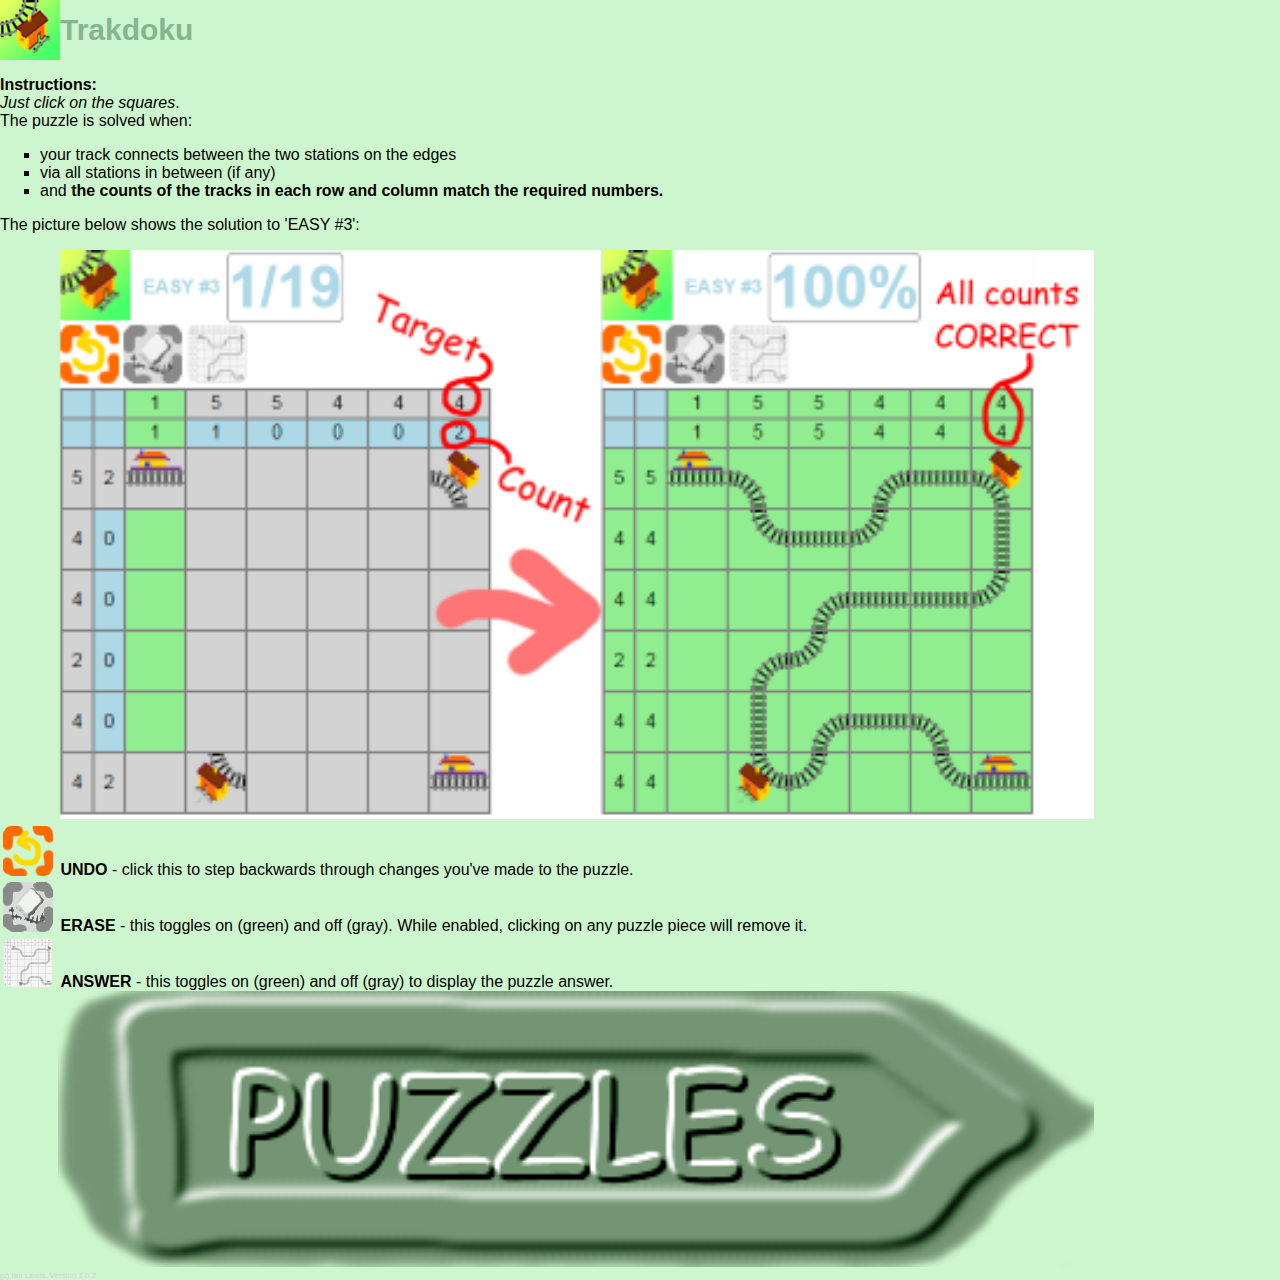
<file: app/assets/www/index.html>
<!DOCTYPE html>
<html> <!-- manifest="trakdoku.appcache"> -->
<head>
<title>Trakdoku</title>
<meta charset="UTF-8">

<link rel="stylesheet" type="text/css" href="style/trakdoku.css"/>

<link rel="icon" sizes="32x32" href="img/icons/trakdoku_icon32.png" type='image/png'>
<link rel="icon" sizes="128x128" href="img/icons/trakdoku_icon128.png" type='image/png'>
<link rel="icon" sizes="192x192" href="img/icons/trakdoku_icon192.png" type='image/png'>

<link rel="apple-touch-icon" href="img/icons/trakdoku_icon60.png">
<link rel="apple-touch-icon" sizes="76x76" href="img/icons/trakdoku_icon76.png">
<link rel="apple-touch-icon" sizes="120x120" href="img/icons/trakdoku_icon120.png">
<link rel="apple-touch-icon" sizes="152x152" href="img/icons/trakdoku_icon152.png">
<link rel="apple-touch-icon-precomposed" href="img/icons/trakdoku_icon196.png"/>

<meta name="apple-mobile-web-app-capable" content="yes">
<meta name="mobile-web-app-capable" content="yes">

<meta name="viewport" content="width=device-width, initial-scale=1.0, minimal-ui">

<meta name="apple-mobile-web-app-status-bar-style" content="black-translucent">

<script src="js/trakdoku.js"></script>
<script src="js/index.js"></script>

</head>
<body>
<div class='title_div'><img src="img/icons/trakdoku_icon60.png"><span>Trakdoku</span></div>
<p>
<b>Instructions:</b><br/>
<i>Just click on the squares</i>.<br/>
The puzzle is solved when:</p>
<ul>
<li>your track connects between the two stations on the edges</li>
<li>via all stations in between (if any)</li>
<li>and <b>the counts of the tracks in each row and column match the required numbers.</b></li>
</ul>

<p>The picture below shows the solution to 'EASY #3':</p>

<div class="help_image">
    <img src='img/help/example.png'/>
</div>

<div class="icon_overview">
    <img src="img/icons/undo.png">
    <div><b>UNDO</b> - click this to step backwards through changes you've made to the puzzle.
    </div>
</div>

<div class="icon_overview">
    <img src="img/icons/erase.png">
    <div><b>ERASE</b> - this toggles on (green) and off (gray). While enabled, clicking on any
        puzzle piece will remove it.
    </div>
</div>

<div class="icon_overview">
    <img src="img/icons/answer.png">
    <div><b>ANSWER</b> - this toggles on (green) and off (gray) to display the puzzle answer.
    </div>
</div>


<div class="help_image">
    <a href="javascript:app_next_page('puzzles.html');"><img src="img/help/puzzles_arrow.png"></a>
</div>

<div class="footer">(c) Ian Lewis. Version 1.0.2</div>
</body>
</html>
</file>
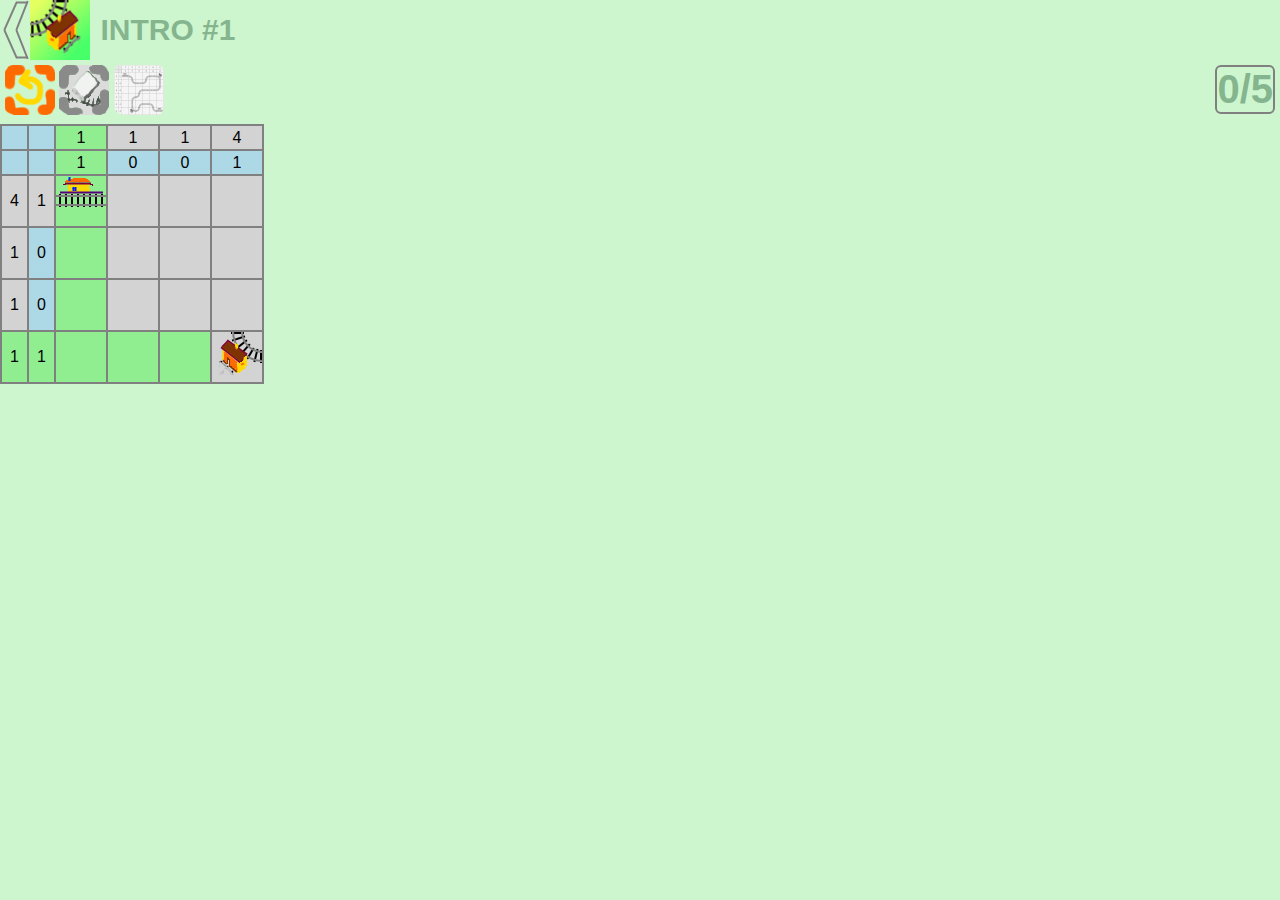
<file: app/assets/www/puzzle.html>
<!DOCTYPE html>
<html> <!-- manifest="trakdoku.appcache"> -->
<head>
<meta charset="UTF-8">
<title>Trakdoku</title>
<link rel="stylesheet" type="text/css" href="style/trakdoku.css"/>
<link rel="icon" sizes="192x192" href="img/icons/trakdoku_icon192.png" type='image/png'>
<meta name="viewport" content="width=device-width, initial-scale=1.0, minimal-ui">
<script src="js/trakdoku.js"></script>
<script src="js/puzzle.js"></script>

<script>

/* window.onresize = msg; */
function msg() {
    // get all the track img elements (IE 9+)
    var cells = document.getElementsByClassName('cell');
    // check the current screen dimensions
    var current_width = document.documentElement.clientWidth / puzzle_width; // width of screen in CSS pixels / cells
    var current_height = document.documentElement.clientHeight / puzzle_height; // height of screen in CSS pixels / cells
    // the puzzle should fit into EITHER the width or height, whichever is smaller
    var size = current_width;
    if (current_height < current_width)
    {
        size = current_height;
    }
    size = Math.floor(size * 0.9);
    for (var i=0; i<cells.length; i++)
    {
        var e = cells[i];
        e.style.width = size+'px';
        e.style.height = e.style.width;
    }
    //location.href = '#';
    location.href = '#puzzle';
    //alert('width,height='+document.documentElement.clientWidth+','+document.documentElement.clientHeight+'+cells='+cells.length);
}

</script>
</head>
<body onload="javascript:trakdoku_loaded('puzzle');">

<div class='title_div'><a href="javascript:app_next_page('puzzles.html');"><img src="img/icons/back_icon.png"></a> <span id='title'></span></div>

<div id="menu">

<a href="javascript:undo();"><img id='undo_icon' src='img/icons/undo.png' title='UNDO last update'/></a>
<a href="javascript:erase();"><img id='erase_icon' src='img/icons/erase.png' title='ERASE mode'/></a>
<a href="javascript:answer('puzzle')"><img id='answer_icon' src='img/icons/answer.png' title='ANSWER'/></a>
<!-- <a href="javascript:build('puzzle');"><img id='build_icon' src='img/icons/build.png' title='BUILD mode'/></a>
<span id='build_icons' class='build_icons_hidden'>
    <a href="javascript:fixed()"><img id='fixed_icon' src='img/icons/fixed.png' title='Change track pieces to STATIONS'/></a>
    <a href="javascript:save_state('puzzle')"><img id='save_icon' src='img/icons/save.png' title='SAVE this puzzle to homepage'/></a>
    <a href="javascript:row_plus('puzzle')"><img id='row_plus_icon' src='img/icons/row_plus.png' title='ADD A ROW'/></a>
    <a href="javascript:col_plus('puzzle')"><img id='col_plus_icon' src='img/icons/col_plus.png' title='ADD A COLUMN'/></a>
    <a href="javascript:row_minus('puzzle')"><img id='row_minus_icon' src='img/icons/row_minus.png' title='REMOVE A ROW'/></a>
    <a href="javascript:col_minus('puzzle')"><img id='col_minus_icon' src='img/icons/col_minus.png' title='REMOVE A COLUMN'/></a>
</span>
-->
    <span id='score'>0</span>
</div>

<table id='puzzle' class='puzzle'>
</table>
<div id='status'></div>
<script>
    //localStorage.setItem("foo","Hello World?");
    //alert("Hello querystring='"+localStorage.getItem("querystring")+"', foo="+localStorage.getItem("foo")+", bah="+localStorage.getItem("bah"));

</script>
</body>
</html>
</file>
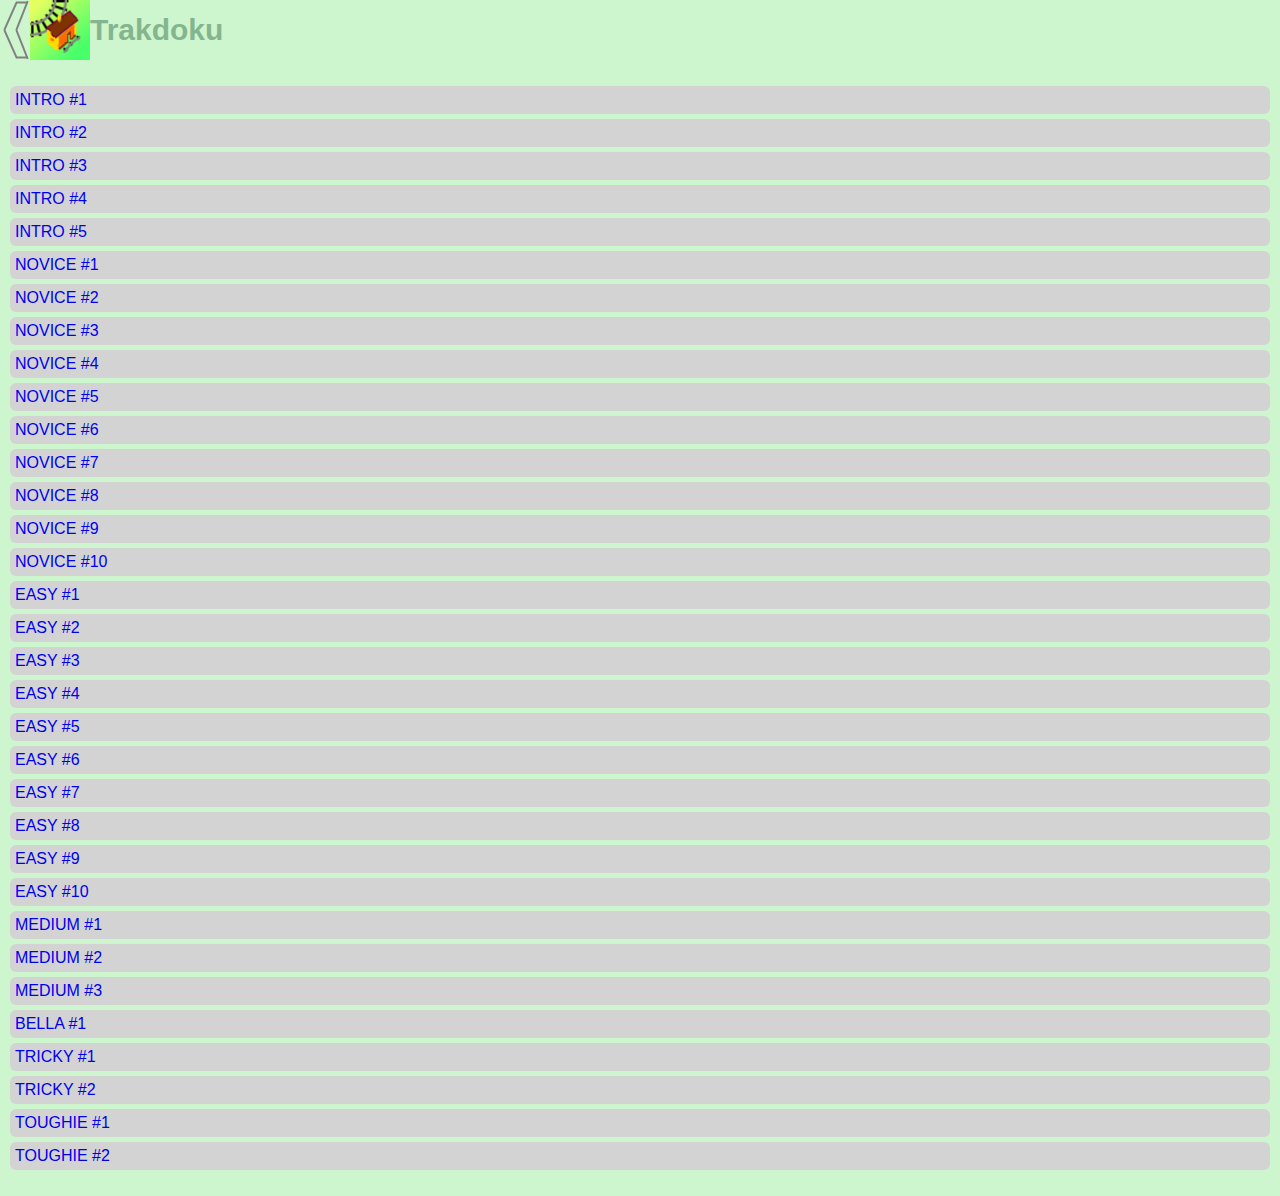
<file: app/assets/www/puzzles.html>
<!DOCTYPE html>
<html> <!-- manifest="trakdoku.appcache"> -->
<head>
<title>Trakdoku</title>
<meta charset="UTF-8">

<link rel="stylesheet" type="text/css" href="style/trakdoku.css"/>

<link rel="icon" sizes="32x32" href="img/icons/trakdoku_icon32.png" type='image/png'>
<link rel="icon" sizes="128x128" href="img/icons/trakdoku_icon128.png" type='image/png'>
<link rel="icon" sizes="192x192" href="img/icons/trakdoku_icon192.png" type='image/png'>

<link rel="apple-touch-icon" href="img/icons/trakdoku_icon60.png">
<link rel="apple-touch-icon" sizes="76x76" href="img/icons/trakdoku_icon76.png">
<link rel="apple-touch-icon" sizes="120x120" href="img/icons/trakdoku_icon120.png">
<link rel="apple-touch-icon" sizes="152x152" href="img/icons/trakdoku_icon152.png">
<link rel="apple-touch-icon-precomposed" href="img/icons/trakdoku_icon196.png"/>

<meta name="apple-mobile-web-app-capable" content="yes">
<meta name="mobile-web-app-capable" content="yes">

<meta name="viewport" content="width=device-width, initial-scale=1.0, minimal-ui">

<meta name="apple-mobile-web-app-status-bar-style" content="black-translucent">

<script src="js/trakdoku.js"></script>
<script src="js/puzzles.js"></script>

</head>
<body onload="javascript:on_loaded('puzzle_links','local_puzzles')">
<div class='title_div'><a href="javascript:app_next_page('index.html');"><img src="img/icons/back_icon.png"><span>Trakdoku</span></a></div>

<ul class='puzzle_links' id='puzzle_links'>
<li class='puzzle_links_item' id='puzzle_17'><a href="javascript:app_load_puzzle('id=17&author=ian&title=INTRO #1&dimensions=4-4&fixed=0-0-EW,3-3-EN&targets=1-1-1-4,4-1-1-1&tracks=1-0-EW,2-0-EW,3-0-SW,3-1-NS,3-2-NS&counts=1-1-1-4,4-1-1-1');">INTRO #1 <span id='score_17' class='score'></span></a></li>
<li class='puzzle_links_item' id='puzzle_18'><a href="javascript:app_load_puzzle('id=18&author=ian&title=INTRO #2&dimensions=4-4&fixed=0-0-NS,3-3-EW&targets=4-1-1-1,1-1-1-4&tracks=0-1-NS,0-2-NS,0-3-EN,1-3-EW,2-3-EW&counts=4-1-1-1,1-1-1-4');">INTRO #2 <span id='score_18' class='score'></span></a></li>
<li class='puzzle_links_item' id='puzzle_19'><a href="javascript:app_load_puzzle('id=19&author=ian&title=INTRO #3&dimensions=4-4&fixed=0-0-EW,1-1-EN,3-3-EN&targets=1-2-1-3,2-3-1-1&tracks=1-0-SW,2-1-EW,3-1-SW,3-2-NS&counts=1-2-1-3,2-3-1-1');">INTRO #3 <span id='score_19' class='score'></span></a></li>
<li class='puzzle_links_item' id='puzzle_20'><a href="javascript:app_load_puzzle('id=20&author=ian&title=INTRO #4&dimensions=4-4&fixed=3-0-ES,0-2-EW&targets=1-2-3-4,1-3-4-2&tracks=1-1-ES,2-1-SW,3-1-NS,1-2-NW,2-2-NS,3-2-NS,2-3-EN,3-3-NW&counts=1-2-3-4,1-3-4-2');">INTRO #4 <span id='score_20' class='score'></span></a></li>
<li class='puzzle_links_item' id='puzzle_21'><a href="javascript:app_load_puzzle('id=21&author=ian&title=INTRO #5&dimensions=4-4&fixed=3-0-ES,0-1-EW&targets=1-3-3-2,1-4-2-2&tracks=1-1-SW,2-1-ES,3-1-NW,1-2-NS,2-2-NS,1-3-EN,2-3-NW&counts=1-3-3-2,1-4-2-2');">INTRO #5 <span id='score_21' class='score'></span></a></li>

<li class='puzzle_links_item' id='puzzle_1'><a href="javascript:app_load_puzzle('id=1&author=ian&title=NOVICE%20#1&dimensions=5-5&fixed=0-0-EW,4-4-EN&targets=1-2-3-1-2,2-2-1-3-1&tracks=1-0-SW,1-1-EN,2-1-SW,2-2-NS,2-3-EN,3-3-EW,4-3-SW&counts=1-2-3-1-2,2-2-1-3-1');">NOVICE #1 <span id='score_1' class='score'></span></a></li>
<li class='puzzle_links_item' id='puzzle_2'><a href="javascript:app_load_puzzle('id=2&author=ian&title=NOVICE%20#2&dimensions=5-5&fixed=4-0-ES,0-4-EW&targets=1-3-1-2-4,1-1-4-3-2&tracks=4-1-NS,1-2-ES,2-2-EW,3-2-SW,4-2-NS,1-3-NS,3-3-EN,4-3-NW,1-4-NW&counts=1-3-1-2-4,1-1-4-3-2');">NOVICE #2<span id='score_2' class='score'></span></a></li>
<li class='puzzle_links_item' id='puzzle_3'><a href="javascript:app_load_puzzle('id=3&author=ian&title=NOVICE%20#3&dimensions=5-5&fixed=4-0-ES,0-2-SW&targets=3-2-1-3-2,1-2-2-4-2&tracks=3-1-ES,4-1-NW,3-2-NS,0-3-NS,1-3-ES,2-3-EW,3-3-NW,0-4-EN,1-4-NW&counts=3-2-1-3-2,1-2-2-4-2');">NOVICE #3<span id='score_3' class='score'></span></a></li>
<li class='puzzle_links_item' id='puzzle_4'><a href="javascript:app_load_puzzle('id=4&author=ian&title=NOVICE%20#4&dimensions=5-5&fixed=0-0-EN,3-4-SW&targets=1-3-4-4-2,4-2-3-2-3&tracks=1-0-EW,2-0-EW,3-0-SW,3-1-EN,4-1-SW,2-2-ES,3-2-EW,4-2-NW,1-3-ES,2-3-NW,1-4-EN,2-4-EW&counts=1-3-4-4-2,4-2-3-2-3');">NOVICE #4<span id='score_4' class='score'></span></a></li>
<li class='puzzle_links_item' id='puzzle_5'><a href="javascript:app_load_puzzle('id=5&author=ian&title=NOVICE%20#5&dimensions=5-5&fixed=0-0-EW,4-1-ES,2-2-EW&targets=4-5-3-5-3,4-4-5-4-3&tracks=1-0-EW,2-0-EW,3-0-SW,0-1-ES,1-1-SW,3-1-NS,0-2-NS,1-2-EN,3-2-NW,4-2-NS,0-3-EN,1-3-SW,3-3-ES,4-3-NW,1-4-EN,2-4-EW,3-4-NW&counts=4-5-3-5-3,4-4-5-4-3');">NOVICE #5<span id='score_5' class='score'></span></a></li>
<li class='puzzle_links_item' id='puzzle_42'><a href="javascript:app_load_puzzle('id=42&author=ian&title=NOVICE #6&dimensions=5-5&fixed=4-2-EW,0-4-EW&targets=4-4-4-4-1,4-3-5-3-2&tracks=0-0-ES,1-0-EW,2-0-EW,3-0-SW,0-1-NS,2-1-ES,3-1-NW,0-2-EN,1-2-SW,2-2-NS,3-2-ES,1-3-NS,2-3-EN,3-3-NW,1-4-NW&counts=4-4-4-4-1,4-3-5-3-2');">NOVICE #6<span id='score_42' class='score'></span></a></li>
<li class="puzzle_links_item" id="puzzle_44"><a href="javascript:app_load_puzzle('id=44&author=ian&title=NOVICE #7&dimensions=5-5&fixed=0-0-SW,4-0-EW&targets=5-3-3-4-4,4-4-4-2-5&tracks=2-0-ES,3-0-EW,0-1-EN,1-1-SW,2-1-EN,3-1-SW,0-2-ES,1-2-NW,3-2-EN,4-2-SW,0-3-NS,4-3-NS,0-4-EN,1-4-EW,2-4-EW,3-4-EW,4-4-NW&counts=5-3-3-4-4,4-4-4-2-5');">NOVICE #7<span id="score_44" class="score"></span></a></li>
<li class="puzzle_links_item" id="puzzle_45"><a href="javascript:app_load_puzzle('id=45&author=ian&title=NOVICE #8&dimensions=5-5&fixed=0-0-SW,4-4-SW&targets=3-2-4-5-3,4-5-3-2-3&tracks=2-0-ES,3-0-EW,4-0-SW,0-1-NS,1-1-ES,2-1-NW,3-1-ES,4-1-NW,0-2-EN,1-2-NW,3-2-NS,2-3-ES,3-3-NW,2-4-EN,3-4-EW&counts=3-2-4-5-3,4-5-3-2-3');">NOVICE #8<span id="score_45" class="score"></span></a></li>
<li class="puzzle_links_item" id="puzzle_46"><a href="javascript:app_load_puzzle('id=46&author=ian&title=NOVICE #9&dimensions=5-5&fixed=0-0-EW,4-4-EN&targets=4-3-4-3-3,3-1-5-3-5&tracks=1-0-EW,2-0-SW,2-1-NS,0-2-ES,1-2-EW,2-2-NW,3-2-ES,4-2-SW,0-3-NS,3-3-NS,4-3-NS,0-4-EN,1-4-EW,2-4-EW,3-4-NW&counts=4-3-4-3-3,3-1-5-3-5');">NOVICE #9<span id="score_46" class="score"></span></a></li>
<li class="puzzle_links_item" id="puzzle_47"><a href="javascript:app_load_puzzle('id=47&author=ian&title=NOVICE #10&dimensions=5-5&fixed=4-0-EW,0-1-NS,0-4-NW&targets=5-4-4-5-3,5-5-4-4-3&tracks=0-0-ES,1-0-EW,2-0-EW,3-0-EW,1-1-ES,2-1-EW,3-1-EW,4-1-SW,0-2-EN,1-2-NW,3-2-ES,4-2-NW,0-3-ES,1-3-EW,2-3-SW,3-3-NS,2-4-EN,3-4-NW&counts=5-4-4-5-3,5-5-4-4-3');">NOVICE #10<span id="score_47" class="score"></span></a></li>

<li class='puzzle_links_item' id='puzzle_6'><a href="javascript:app_load_puzzle('id=6&author=ian&title=EASY%20#1&dimensions=6-6&fixed=0-0-EW,3-1-NS,5-5-EN&targets=1-4-4-4-2-4,4-3-5-5-1-1&tracks=1-0-SW,2-0-ES,3-0-SW,1-1-EN,2-1-NW,1-2-ES,2-2-EW,3-2-NW,4-2-ES,5-2-SW,1-3-EN,2-3-EW,3-3-EW,4-3-NW,5-3-NS,5-4-NS&counts=1-4-4-4-2-4,4-3-5-5-1-1');">EASY #1<span id='score_6' class='score'></span></a></li>
<li class='puzzle_links_item' id='puzzle_7'><a href="javascript:app_load_puzzle('id=7&author=ian&title=EASY%20#2&dimensions=6-6&fixed=0-0-EW,4-1-ES,5-5-EW&targets=4-4-3-3-5-4,4-6-6-4-1-2&tracks=1-0-SW,2-0-ES,3-0-SW,0-1-ES,1-1-NW,2-1-NS,3-1-NS,5-1-SW,0-2-NS,1-2-ES,2-2-NW,3-2-EN,4-2-NW,5-2-NS,0-3-EN,1-3-NW,4-3-ES,5-3-NW,4-4-NS,4-5-EN&counts=4-4-3-3-5-4,4-6-6-4-1-2');">EASY #2<span id='score_7' class='score'></span></a></li>
<li class='puzzle_links_item' id='puzzle_8'><a href="javascript:app_load_puzzle('id=8&author=ian&title=EASY%20#3&dimensions=6-6&fixed=0-0-EW,5-0-SW,1-5-EN,5-5-EW&targets=1-5-5-4-4-4,5-4-4-2-4-4&tracks=1-0-SW,3-0-ES,4-0-EW,1-1-EN,2-1-EW,3-1-NW,5-1-NS,2-2-ES,3-2-EW,4-2-EW,5-2-NW,1-3-ES,2-3-NW,1-4-NS,2-4-ES,3-4-EW,4-4-SW,2-5-NW,4-5-EN&counts=1-5-5-4-4-4,5-4-4-2-4-4')">EASY #3<span id='score_8' class='score'></span></a></li>
<li class="puzzle_links_item" id="puzzle_50"><a href="javascript:app_load_puzzle('id=50&author=ian&title=EASY #4&dimensions=6-6&fixed=0-2-EW,5-5-EN&targets=3-3-4-4-1-2,3-4-3-2-4-1&tracks=0-0-ES,1-0-EW,2-0-SW,0-1-EN,1-1-SW,2-1-EN,3-1-SW,1-2-NW,3-2-NS,2-3-ES,3-3-NW,2-4-EN,3-4-EW,4-4-EW,5-4-SW&counts=3-3-4-4-1-2,3-4-3-2-4-1');">EASY #4<span id="score_50" class="score"></span></a></li>
<li class="puzzle_links_item" id="puzzle_51"><a href="javascript:app_load_puzzle('id=51&author=ian&title=EASY #5&dimensions=6-6&fixed=5-0-EW,0-5-EW&targets=1-1-2-3-6-4,3-2-1-2-4-5&tracks=3-0-ES,4-0-EW,3-1-EN,4-1-SW,4-2-NS,4-3-EN,5-3-SW,2-4-ES,3-4-EW,4-4-SW,5-4-NS,1-5-EW,2-5-NW,4-5-EN,5-5-NW&counts=1-1-2-3-6-4,3-2-1-2-4-5');">EASY #5<span id="score_51" class="score"></span></a></li>
<li class="puzzle_links_item" id="puzzle_52"><a href="javascript:app_load_puzzle('id=52&author=ian&title=EASY #6&dimensions=6-6&fixed=5-2-EW,0-3-NW&targets=4-4-4-5-3-3,4-3-6-3-3-4&tracks=2-0-ES,3-0-EW,4-0-EW,5-0-SW,2-1-NS,4-1-ES,5-1-NW,0-2-ES,1-2-SW,2-2-EN,3-2-SW,4-2-EN,1-3-NS,3-3-NS,0-4-ES,1-4-NW,3-4-NS,0-5-EN,1-5-EW,2-5-EW,3-5-NW&counts=4-4-4-5-3-3,4-3-6-3-3-4');">EASY #6<span id="score_52" class="score"></span></a></li>
<li class="puzzle_links_item" id="puzzle_53"><a href="javascript:app_load_puzzle('id=53&author=ian&title=EASY #7&dimensions=6-6&fixed=0-0-SW,5-5-EN&targets=2-2-4-2-3-2,3-3-3-3-2-1&tracks=1-0-ES,2-0-SW,0-1-EN,1-1-NW,2-1-NS,2-2-NS,3-2-ES,4-2-SW,2-3-EN,3-3-NW,4-3-NS,4-4-EN,5-4-SW&counts=2-2-4-2-3-2,3-3-3-3-2-1');">EASY #7<span id="score_53" class="score"></span></a></li>
<li class="puzzle_links_item" id="puzzle_54"><a href="javascript:app_load_puzzle('id=54&author=ian&title=EASY #8&dimensions=6-6&fixed=5-0-NW,0-2-SW&targets=4-3-1-3-6-3,2-2-4-4-3-5&tracks=4-0-ES,4-1-EN,5-1-SW,3-2-ES,4-2-EW,5-2-NW,0-3-EN,1-3-SW,3-3-EN,4-3-SW,0-4-ES,1-4-NW,4-4-NS,0-5-EN,1-5-EW,2-5-EW,3-5-EW,4-5-NW&counts=4-3-1-3-6-3,2-2-4-4-3-5');">EASY #8<span id="score_54" class="score"></span></a></li>
<li class="puzzle_links_item" id="puzzle_55"><a href="javascript:app_load_puzzle('id=55&author=ian&title=EASY #9&dimensions=6-6&fixed=0-0-NS,2-3-EW,5-3-ES&targets=4-3-4-5-1-2,1-4-1-5-6-2&tracks=0-1-EN,1-1-EW,2-1-EW,3-1-SW,3-2-NS,0-3-ES,1-3-EW,3-3-NW,0-4-EN,1-4-EW,2-4-SW,3-4-ES,4-4-EW,5-4-NW,2-5-EN,3-5-NW&counts=4-3-4-5-1-2,1-4-1-5-6-2');">EASY #9<span id="score_55" class="score"></span></a></li>
<li class="puzzle_links_item" id="puzzle_56"><a href="javascript:app_load_puzzle('id=56&author=ian&title=EASY #10&dimensions=6-6&fixed=2-0-NS,5-2-ES&targets=4-6-5-4-3-2,3-3-5-5-4-4&tracks=0-0-ES,1-0-SW,0-1-NS,1-1-EN,2-1-NW,0-2-NS,1-2-ES,2-2-EW,3-2-SW,0-3-EN,1-3-NW,3-3-NS,4-3-ES,5-3-NW,1-4-ES,2-4-EW,3-4-NW,4-4-NS,1-5-EN,2-5-EW,3-5-EW,4-5-NW&counts=4-6-5-4-3-2,3-3-5-5-4-4');">EASY #10<span id="score_56" class="score"></span></a></li>

<li class='puzzle_links_item' id='puzzle_9'><a href="javascript:app_load_puzzle('id=9&author=ian&title=MEDIUM%20#1&dimensions=8-8&fixed=0-1-EW,3-3-EW,6-4-EW,7-7-EW&targets=1-2-3-4-3-6-4-3,3-5-4-4-3-2-2-3&tracks=1-0-ES,2-0-EW,3-0-SW,1-1-NW,3-1-EN,4-1-EW,5-1-SW,2-2-ES,3-2-EW,4-2-EW,5-2-NW,2-3-EN,4-3-EW,5-3-SW,5-4-EN,7-4-SW,6-5-ES,7-5-NW,5-6-ES,6-6-NW,5-7-EN,6-7-EW&counts=1-2-3-4-3-6-4-3,3-5-4-4-3-2-2-3');">MEDIUM #1<span id='score_9' class='score'></span></a></li>
<li class='puzzle_links_item' id='puzzle_10'><a href="javascript:app_load_puzzle('id=10&author=ian&title=MEDIUM%20#2&dimensions=8-8&fixed=7-0-ES,4-3-NS,0-7-EW&targets=3-5-3-6-7-5-2-2,5-5-2-5-6-5-3-2&tracks=3-0-ES,4-0-EW,5-0-EW,6-0-SW,3-1-EN,4-1-EW,5-1-SW,6-1-EN,7-1-NW,4-2-ES,5-2-NW,0-3-ES,1-3-EW,2-3-EW,3-3-SW,0-4-EN,1-4-SW,2-4-ES,3-4-NW,4-4-EN,5-4-SW,1-5-NS,2-5-EN,3-5-SW,4-5-ES,5-5-NW,1-6-NS,3-6-EN,4-6-NW,1-7-NW&counts=3-5-3-6-7-5-2-2,5-5-2-5-6-5-3-2');">MEDIUM #2<span id='score_10' class='score'></span></a></li>
<li class='puzzle_links_item' id='puzzle_11'><a href="javascript:app_load_puzzle('id=11&author=ian&title=MEDIUM #3&dimensions=8-8&fixed=0-4-EW,7-7-EN&targets=3-4-2-4-4-4-5-3,3-6-3-2-6-4-4-1&tracks=2-0-ES,3-0-EW,4-0-SW,0-1-ES,1-1-EW,2-1-NW,4-1-EN,5-1-EW,6-1-SW,0-2-EN,1-2-SW,6-2-NS,1-3-NS,6-3-NS,1-4-NW,3-4-ES,4-4-EW,5-4-EW,6-4-NW,3-5-NS,5-5-ES,6-5-EW,7-5-SW,3-6-EN,4-6-EW,5-6-NW,7-6-NS&counts=3-4-2-4-4-4-5-3,3-6-3-2-6-4-4-1');">MEDIUM #3<span id='score_11' class='score'></span></a></li>
<li class='puzzle_links_item' id='puzzle_12'><a href="javascript:app_load_puzzle('id=12&author=bella&title=BELLA #1&dimensions=8-8&fixed=3-0-ES,0-3-NS,3-4-NS,7-5-EW,0-6-NW,4-6-SW&targets=5-1-1-7-6-1-3-3,2-2-5-3-2-4-5-4&tracks=4-0-SW,3-1-NS,4-1-NS,0-2-ES,1-2-EW,2-2-EW,3-2-NW,4-2-NS,3-3-ES,4-3-NW,0-4-NS,0-5-NS,3-5-NS,6-5-ES,3-6-EN,6-6-EN,7-6-SW,4-7-EN,5-7-EW,6-7-EW,7-7-NW&counts=5-1-1-7-6-1-3-3,2-2-5-3-2-4-5-4');">BELLA #1<span id='score_12' class='score'></span></a></li>

<li class='puzzle_links_item' id='puzzle_13'><a href="javascript:app_load_puzzle('id=13&author=ian&title=TRICKY%20#1&dimensions=10-10&fixed=5-0-EW,9-2-ES,0-4-SW,4-6-NW,4-8-EW&targets=2-5-4-4-6-5-7-2-5-4,4-4-3-4-8-6-4-3-5-3&tracks=4-0-ES,6-0-EW,7-0-SW,4-1-EN,5-1-SW,7-1-EN,8-1-SW,5-2-NS,8-2-NS,5-3-EN,6-3-SW,8-3-NS,9-3-NS,1-4-ES,2-4-EW,3-4-EW,4-4-SW,6-4-NS,8-4-NS,9-4-NS,0-5-EN,1-5-NW,4-5-NS,6-5-NS,8-5-EN,9-5-NW,2-6-ES,3-6-EW,6-6-NS,1-7-ES,2-7-NW,6-7-NS,1-8-NS,3-8-ES,5-8-EW,6-8-NW,1-9-EN,2-9-EW,3-9-NW&counts=2-5-4-4-6-5-7-2-5-4,4-4-3-4-8-6-4-3-5-3');">TRICKY #1<span id='score_13' class='score'></span></a></li>
<li class='puzzle_links_item' id='puzzle_14'><a href="javascript:app_load_puzzle('id=14&author=ian&title=TRICKY%20#2&dimensions=8-10&fixed=5-3-EW,2-4-NS,5-6-SW,0-8-EW,5-9-ES&targets=1-4-6-5-7-5-6-3,2-2-4-6-2-5-3-4-7-2&tracks=3-0-ES,4-0-SW,3-1-NS,4-1-NS,1-2-ES,2-2-EW,3-2-NW,4-2-NS,1-3-EN,2-3-SW,4-3-EN,6-3-EW,7-3-SW,7-4-NS,2-5-EN,3-5-EW,4-5-SW,6-5-ES,7-5-NW,4-6-EN,6-6-NS,1-7-ES,2-7-SW,5-7-NS,6-7-NS,1-8-NW,2-8-EN,3-8-EW,4-8-EW,5-8-NW,6-8-NS,6-9-NW&counts=1-4-6-5-7-5-6-3,2-2-4-6-2-5-3-4-7-2');">TRICKY #2<span id='score_14' class='score'></span></a></li>

<li class='puzzle_links_item' id='puzzle_15'><a href="javascript:app_load_puzzle('id=15&author=ian&title=TOUGHIE%20#1&dimensions=10-10&fixed=0-1-EW,7-5-EW,2-6-EW,8-9-NS&targets=4-6-4-6-4-4-5-3-6-3,3-8-3-6-3-8-5-4-4-1&tracks=3-0-ES,4-0-EW,5-0-SW,1-1-SW,3-1-EN,4-1-SW,5-1-EN,6-1-EW,7-1-EW,8-1-SW,1-2-NS,4-2-NS,8-2-NS,1-3-EN,2-3-SW,3-3-ES,4-3-NW,8-3-EN,9-3-SW,2-4-NS,3-4-NS,9-4-NS,0-5-ES,1-5-EW,2-5-NW,3-5-NS,6-5-ES,8-5-EW,9-5-NW,0-6-NS,1-6-ES,3-6-NW,6-6-NS,0-7-EN,1-7-NW,5-7-ES,6-7-NW,5-8-EN,6-8-EW,7-8-EW,8-8-SW&counts=4-6-4-6-4-4-5-3-6-3,3-8-3-6-3-8-5-4-4-1');">TOUGHIE #1<span id='score_15' class='score'></span></a></li>
<!-- Test webview with the puzzle state as a 'real' querystring. Usually I just use localStorage between this webview and puzzle.html
     because appcache treats any webview+querystring as a new webview so the caching was broken. -->
<li class='puzzle_links_item' id='puzzle_16'><a href="javascript:app_load_puzzle('id=16&author=ian&title=TOUGHIE%20#2&dimensions=10-10&fixed=9-0-EW,2-1-EW,8-3-EW,0-8-EW,6-9-EW&targets=1-3-3-7-4-7-4-5-8-4,6-7-4-6-4-2-4-3-7-3&tracks=1-0-ES,2-0-EW,3-0-EW,4-0-SW,8-0-ES,1-1-EN,3-1-SW,4-1-EN,5-1-EW,6-1-SW,8-1-NS,3-2-NS,6-2-EN,7-2-EW,8-2-NW,3-3-EN,4-3-EW,5-3-SW,7-3-ES,9-3-SW,5-4-EN,6-4-EW,7-4-NW,9-4-NS,8-5-ES,9-5-NW,3-6-ES,4-6-EW,5-6-SW,8-6-NS,3-7-NS,5-7-NS,8-7-NS,1-8-EW,2-8-EW,3-8-NW,5-8-NS,7-8-ES,8-8-NW,5-9-EN,7-9-NW&counts=1-3-3-7-4-7-4-5-8-4,6-7-4-6-4-2-4-3-7-3');">TOUGHIE #2<span id='score_16' class='score'></span></a></li>

</ul>

<!-- this 'local_puzzles' div is used in the BUILD process:
When the 'SAVE' icon is clicked on puzzle.html, the puzzle state is saved to localStorage.
When this webview is loaded, javascript reads the puzzle states from localStorage and lists them
here. At the moment I simply cut-and-paste the links from the browser into the list above.
-->
<div id="local_puzzles">
</div>

<script>
    //localStorage.setItem("bah","BAH")
    //alert("puzzles.html querystring="+localStorage.getItem("querystring")+", bah="+localStorage.getItem("bah"));
</script>
</body>
</html>
</file>
<file: app/assets/www/style/trakdoku.css>
/* This CSS file is loaded by index.html and trakdoku.html
author: Ian Lewis
*/
body {font-family: helvetica;
    background-color: #CEF6CE;
}

body{
      margin:0;
      padding:0;
      /* width: 90%; */
      /* border: red solid 1px; */
}

/* index.html */

.icon_overview > div {
     display: inline; 
}

.icon_overview > img {
    vertical-align: bottom;
    margin: 3px;
}

ul {
    list-style-type: square;
}

.help_image {
    width:90%;
    text-align:center;
 }

 .help_image > img {
    width: 90%;
 }

 .help_image > a > img {
    width: 90%;
 }

 .footer { /* used for copyright & version at foot of index.html */
    font-size: 8px;
    color: lightgray;
 }

/* ****************************************************************************
Formatting for puzzle rectangle in trakdoku.html

The puzzle is a <table>, pretty much as you'd expect by looking at it with
rows/columns for each of the puzzle 'cells' (i.e. <td>), plus additional cells
for the counts on each row/column
*/
.puzzle { background-color: lightgray; 
    border-collapse: collapse;
    /* width: 100%; */
    padding-bottom: 100%;
}

td {  border: 2px solid gray;
          border-collapse: collapse;
          padding: 0;
          margin: 0;
          text-align: center;
          line-height: 0px; /* html5 fix to avoid space below image */
}

 .row_header {
              height: 25px;
 } 
          
 .cell {
    width: 100%;
    height: 100%;
 }
 
.row_counts_header {
                background-color: lightblue; 
                width: 25px;
                }
          
.track_count { background-color: lightblue; 
             }

.target_count { background-color: lightgray; 
              }

.target_missed { background-color: lightgray; 
                }
.target_met { background-color: lightgreen; 
}

/* puzzle title in puzzle.html */
.title_div > a > span , .title_div > span {
    display: inline-block; 
    vertical-align: middle;
    color: #85B58E;
    font-weight: bold;
    font-size: 30px;
}

#menu {
    margin: 5px;
}

.title_div > a {
    display: inline-block; 
    vertical-align: middle;
}

.title_div > a > img, .title_div > img {
    vertical-align: middle;
}

/* puzzles.html */

/* title in puzzle.html contains puzzle name */
#title {
    padding: 6px;
}

/* Score display in puzzle.html */
#score {
    font-size: 40px;
    border: solid 2px grey;
    border-radius: 6px;
    -moz-border-radius: 6px;
    -webkit-border-radius: 6px;
    color: #85B58E;
    font-weight: bold;
    float: right;
}

/* build icons show/hide when build icon is clicked */
.build_icons_hidden {
    display: none;
}

.build_icons {
    display: inline;
}

/* ****************************************************************************
Formatting for puzzles.html
*/
/* list of available puzzles in puzzles.html */

.puzzle_links {
    /* border: solid red 1px; */
    padding: 5px;
}

.puzzle_links > li {
    list-style-type:none;
    padding: 5px;
    margin: 5px;
    border-radius: 6px;
    -moz-border-radius: 6px;
    -webkit-border-radius: 6px;
}

/* li class is swapped when puzzle solved */
.puzzle_links_item {
    background-color: lightgray;
}

.puzzle_links_item_solved {
    background-color: lightgreen;
}

.puzzle_links > li > a {
    display: block;
    width: 100%;
    text-decoration: none;
}

.score {
    color: green;
    float: right;
}
</file>
